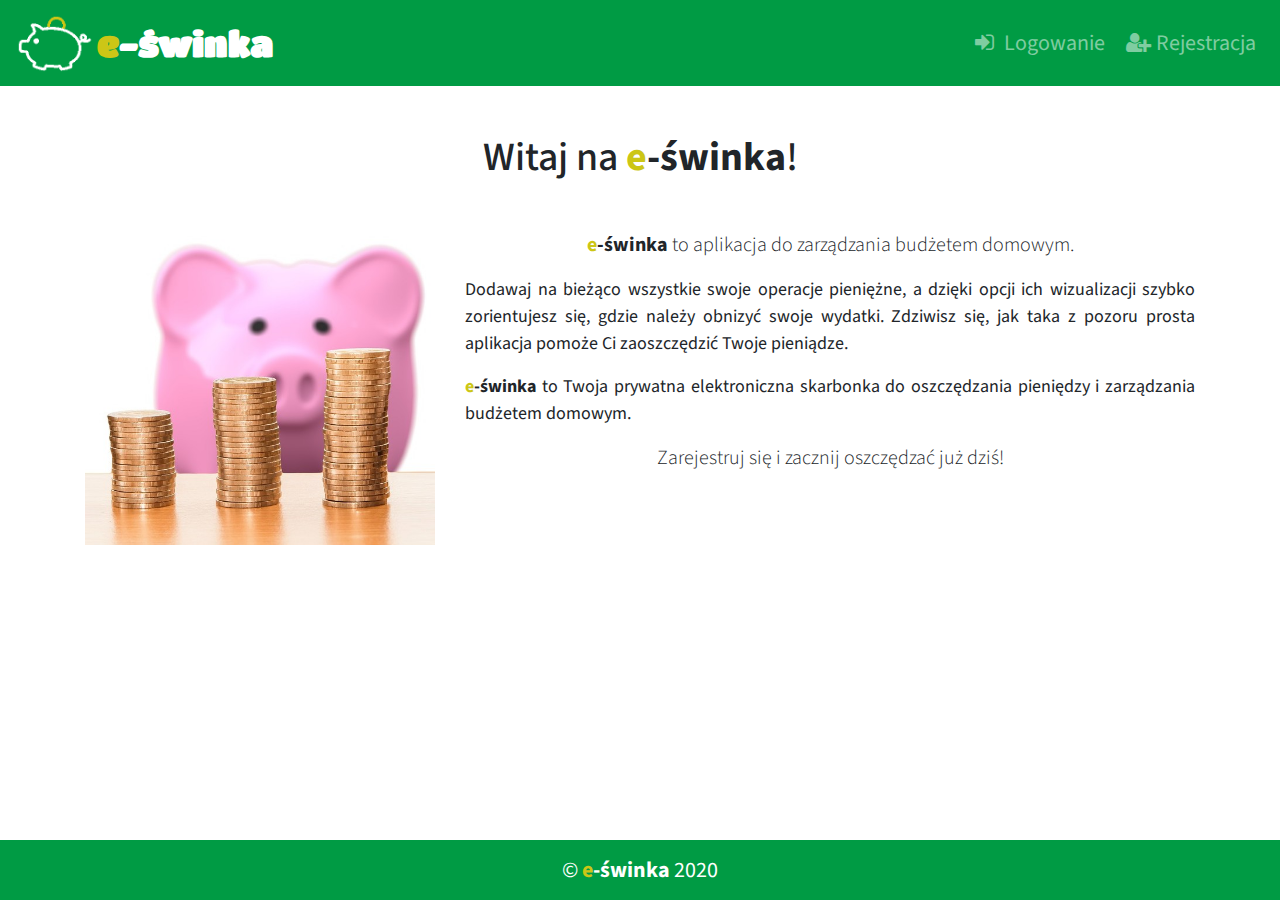
<file: index.html>
<!DOCTYPE html>
<html lang="pl">
	<head>
		<meta charset="utf-8"/>
		<meta name="viewport" content="width=device-width, initial-scale=1, shrink-to-fit=no">
		<meta http-equiv="X-UA-Compatible" content="IE=edge"/>
		
		<meta name="description" content="Aplikacja wspomagająca zarządzanie bużetem domowym."/>
		<meta name="keywords" content="oszczędzanie, pieniąze, bużet domowy, budżet, dom, wydatki, przychody, bilans, saldo"/>
		
		<link rel="stylesheet" href="https://stackpath.bootstrapcdn.com/bootstrap/4.4.1/css/bootstrap.min.css" integrity="sha384-Vkoo8x4CGsO3+Hhxv8T/Q5PaXtkKtu6ug5TOeNV6gBiFeWPGFN9MuhOf23Q9Ifjh" crossorigin="anonymous">
		<link rel="stylesheet" href="style.css"/>
		<link rel="stylesheet" href="css/fontello.css" type="text/css"/>
		
		<link href="https://fonts.googleapis.com/css?family=Source+Sans+Pro:400,700%7CTitan+One&display=swap&subset=latin-ext" rel="stylesheet">		
		<title>e-świnka</title>
	</head>
	
	<body>
		
		<nav class="navbar navbar-dark navbar-expand-sm navigation">
			<header>
				<a class="navbar-brand mr-5" href="index.html">
					<img src="img/piggy.png" height="60" alt="logo"><p class="align-middle"><span class="yellow">e</span>-świnka</p>
				</a>
			</header>
			
			<button class="navbar-toggler" type="button" data-toggle="collapse" data-target="#menu" aria-expanded="false" aria-label="Przełącznik nawigacji">
				<span class="navbar-toggler-icon"></span>
			</button>
			
			<div class="collapse navbar-collapse" id="menu">
				<div class="navbar-nav ml-auto">
					<a class="nav-item nav-link" href="login.html">
						<i class="icon-login"></i> Logowanie
					</a>
					
					<a class="nav-item nav-link" href="register.html">
						<i class="icon-user-plus"></i> Rejestracja
					</a>
				</div>
			</div>
		</nav>
		
		<main>
			<div class="container mt-5">
				<article>
					<header>
						<h1 class="text-center">Witaj na <span class="font-weight-bold"><span class="yellow">e</span>-świnka</span>!</h1>
					</header>
					
					<div class="row mt-5">
						<div class="col-md-4 mb-4 my-auto">
							<img src="img/piggy2.jpg" class="img-fluid" alt="piggy">
						</div>
					
						<div class="col-md-8">
							<p class="lead text-center"><span class="font-weight-bold"><span class="yellow">e</span>-świnka</span> to aplikacja do zarządzania budżetem domowym.</p>
						
							<p class="text-justify">Dodawaj na bieżąco wszystkie swoje operacje pieniężne, a dzięki opcji ich wizualizacji szybko zorientujesz się, gdzie należy obnizyć swoje wydatki. Zdziwisz się, jak taka z pozoru prosta aplikacja pomoże Ci zaoszczędzić Twoje pieniądze.</p>
							
							<p class="text-justify"><span class="font-weight-bold"><span class="yellow">e</span>-świnka</span> to Twoja prywatna elektroniczna skarbonka do oszczędzania pieniędzy i zarządzania budżetem domowym.</p>
							
							<p class="lead text-center">Zarejestruj się i zacznij oszczędzać już dziś!</p>
						</div>
						
					</div>
				</article>
				
			</div>
		</main>
		
		<footer class="footer navigation">
			&copy; <span class="font-weight-bold"><span class="yellow">e</span>-świnka</span> 2020
		</footer>
	
		<script src="https://code.jquery.com/jquery-3.4.1.slim.min.js" integrity="sha384-J6qa4849blE2+poT4WnyKhv5vZF5SrPo0iEjwBvKU7imGFAV0wwj1yYfoRSJoZ+n" crossorigin="anonymous"></script>
		<script src="https://cdn.jsdelivr.net/npm/popper.js@1.16.0/dist/umd/popper.min.js" integrity="sha384-Q6E9RHvbIyZFJoft+2mJbHaEWldlvI9IOYy5n3zV9zzTtmI3UksdQRVvoxMfooAo" crossorigin="anonymous"></script>
		<script src="https://stackpath.bootstrapcdn.com/bootstrap/4.4.1/js/bootstrap.min.js" integrity="sha384-wfSDF2E50Y2D1uUdj0O3uMBJnjuUD4Ih7YwaYd1iqfktj0Uod8GCExl3Og8ifwB6" crossorigin="anonymous"></script>
	</body>
</html>
</file>
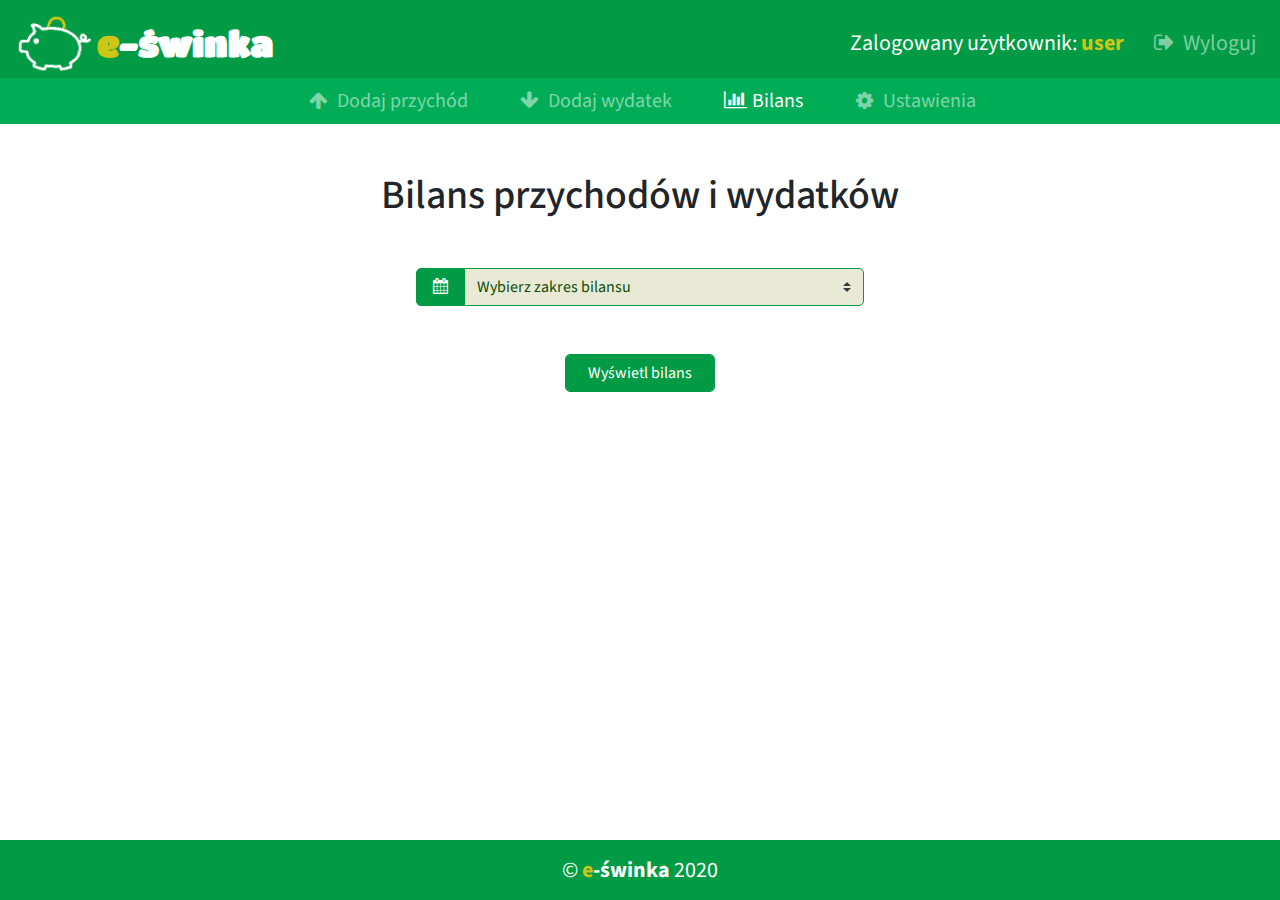
<file: balance.html>
<!DOCTYPE html>
<html lang="pl">
	<head>
		<meta charset="utf-8"/>
		<meta name="viewport" content="width=device-width, initial-scale=1, shrink-to-fit=no">
		<meta http-equiv="X-UA-Compatible" content="IE=edge"/>
		
		<meta name="description" content="Aplikacja wspomagająca zarządzanie bużetem domowym."/>
		<meta name="keywords" content="oszczędzanie, pieniąze, bużet domowy, budżet, dom, wydatki, przychody, bilans, saldo"/>
		
		<link rel="stylesheet" href="https://stackpath.bootstrapcdn.com/bootstrap/4.4.1/css/bootstrap.min.css" integrity="sha384-Vkoo8x4CGsO3+Hhxv8T/Q5PaXtkKtu6ug5TOeNV6gBiFeWPGFN9MuhOf23Q9Ifjh" crossorigin="anonymous">
		<link rel="stylesheet" href="style.css"/>
		<link rel="stylesheet" href="css/fontello.css" type="text/css"/>
		
		<link href="https://fonts.googleapis.com/css?family=Source+Sans+Pro:400,700%7CTitan+One&display=swap&subset=latin-ext" rel="stylesheet">		
		<title>e-świnka - bilans</title>
	</head>
	
	<body>
		
		<nav class="navbar navbar-dark navbar-expand-md navigation pb-0">
			<header>
				<a class="navbar-brand mr-5" href="index.html">
					<img src="img/piggy.png" height="60" alt="logo"><p class="align-middle"><span class="yellow">e</span>-świnka</p>
				</a>
			</header>
			
			<button class="navbar-toggler" type="button" data-toggle="collapse" data-target=".menu" aria-expanded="false" aria-label="Przełącznik nawigacji">
				<span class="navbar-toggler-icon"></span>
			</button>
			
			<div class="collapse navbar-collapse menu">
				<div class="navbar-nav ml-auto">
					<span class="nav-item my-auto mr-3 loogedUser">Zalogowany użytkownik: <span class="font-weight-bold yellow">user</span></span>
					
					<a class="nav-item nav-link" href="index.html">
						<i class="icon-logout"></i> Wyloguj
					</a>
				</div>
			</div>
		</nav>
		
		<nav class="navbar navbar-dark navbar-expand-md navigation2 py-0 py-md-2">	
			<div class="collapse navbar-collapse menu">
				<div class="navbar-nav mx-auto">
					<a class="nav-item nav-link mx-3" href="income.html">
						<i class="icon-up-big"></i> Dodaj przychód
					</a>
					<a class="nav-item nav-link mx-3" href="expense.html">
						<i class="icon-down-big"></i> Dodaj wydatek
					</a>
					<a class="nav-item nav-link mx-3 active disabled" href="balance.html">
						<i class="icon-chart-bar"></i> Bilans
					</a>
					<a class="nav-item nav-link mx-3" href="#">
						<i class="icon-cog"></i> Ustawienia
					</a>
				</div>
			</div>
		</nav>
		
		<main>
			<div class="container mt-5">
				<article>
					<header>
						<h1 class="text-center">Bilans przychodów i wydatków</h1>
					</header>
					
					<div class="container">
						<form method="post" enctype="application/x-www-form-urlencoded">
							<div class="row mt-5">
								<div class="col-12">
									<div class="input-group justify-content-center mb-5">
										<div class="input-group-prepend">
											<label class="input-group-text inputsPrepend" for="paymentOptions">
												<i class="icon-calendar"></i>
											</label>
										</div>
										
										<select class="custom-select inputs" id="paymentOptions" required>
											<option selected disabled value="">Wybierz zakres bilansu</option>
											<option>Bieżący miesiąc</option>
											<option>Poprzedni miesiąc</option>
											<option>Bieżący rok</option>
											<option data-toggle="modal" data-target="#customBalance">Niestandardowy</option>
										</select>
									</div>
									
									<div class="d-flex justify-content-center mb-5 d-inline-block">	
										<input type="submit" class="btn form-control inputs submitButtons" value="Wyświetl bilans">
									</div>
								</div>
							</div>
						</form>
						
						<div class="modal" id="customBalance" tabindex="-1" role="dialog">
							<div class="modal-dialog modal-dialog-centered" role="document">
								<div class="modal-content">
									<div class="modal-header navigation">
										<h2>Ustaw zakres bilansu</h2>
										
										<button type="button" class="close" data-dismiss="modal" aria-label="Zamknij">
											<span aria-hidden="true">x</span>
										</button>
									</div>
									
									<form method="post" enctype="application/x-www-form-urlencoded">
										<div class="modal-body">
											
												<div class="input-group justify-content-center my-5">
													<div class="input-group-prepend">
														<span class="input-group-text inputsPrepend">
															<i class="icon-calendar"></i>
														</span>
													</div>
													
													<input placeholder="Data początkowa(kliknij, aby ustawić)" class="textbox-n form-control inputs" type="text" onfocus="(this.type='date')" onblur="(this.type='text')" id="date1" required>
												</div>
												
												<div class="input-group justify-content-center mb-5">
													<div class="input-group-prepend">
														<span class="input-group-text inputsPrepend">
															<i class="icon-calendar"></i>
														</span>
													</div>
													
													<input placeholder="Data końcowa(kliknij, aby ustawić)" class="textbox-n form-control inputs" type="text" onfocus="(this.type='date')" onblur="(this.type='text')" id="date2" required>
												</div>
										</div>
										
										<div class="modal-footer">
											<input type="submit" class="btn form-control inputs submitButtons" value="Wyświetl bilans">
										
											<input type="reset" class="btn form-control inputs submitButtons bg-danger" style="border:none;" value="Wyczyść">
										</div>
									</form>
								</div>
							</div>
						</div>
					</div>
				</article>		
			</div>
		</main>
		
		<footer class="footer navigation">
			&copy; <span class="font-weight-bold"><span class="yellow">e</span>-świnka</span> 2020
		</footer>
	
		<script src="https://code.jquery.com/jquery-3.4.1.slim.min.js" integrity="sha384-J6qa4849blE2+poT4WnyKhv5vZF5SrPo0iEjwBvKU7imGFAV0wwj1yYfoRSJoZ+n" crossorigin="anonymous"></script>
		<script src="https://cdn.jsdelivr.net/npm/popper.js@1.16.0/dist/umd/popper.min.js" integrity="sha384-Q6E9RHvbIyZFJoft+2mJbHaEWldlvI9IOYy5n3zV9zzTtmI3UksdQRVvoxMfooAo" crossorigin="anonymous"></script>
		<script src="https://stackpath.bootstrapcdn.com/bootstrap/4.4.1/js/bootstrap.min.js" integrity="sha384-wfSDF2E50Y2D1uUdj0O3uMBJnjuUD4Ih7YwaYd1iqfktj0Uod8GCExl3Og8ifwB6" crossorigin="anonymous"></script>
	</body>
</html>
</file>
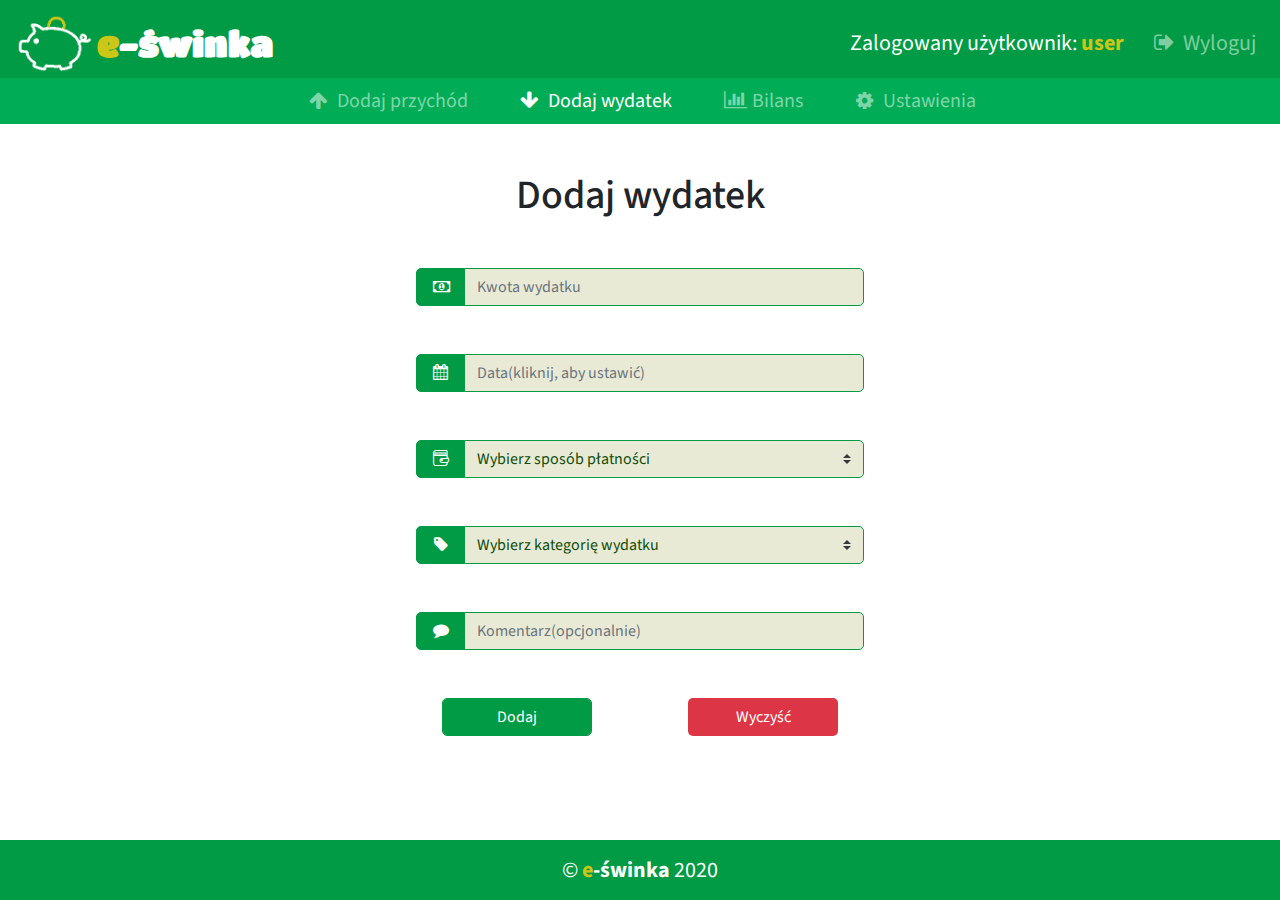
<file: expense.html>
<!DOCTYPE html>
<html lang="pl">
	<head>
		<meta charset="utf-8"/>
		<meta name="viewport" content="width=device-width, initial-scale=1, shrink-to-fit=no">
		<meta http-equiv="X-UA-Compatible" content="IE=edge"/>
		
		<meta name="description" content="Aplikacja wspomagająca zarządzanie bużetem domowym."/>
		<meta name="keywords" content="oszczędzanie, pieniąze, bużet domowy, budżet, dom, wydatki, przychody, bilans, saldo"/>
		
		<link rel="stylesheet" href="https://stackpath.bootstrapcdn.com/bootstrap/4.4.1/css/bootstrap.min.css" integrity="sha384-Vkoo8x4CGsO3+Hhxv8T/Q5PaXtkKtu6ug5TOeNV6gBiFeWPGFN9MuhOf23Q9Ifjh" crossorigin="anonymous">
		<link rel="stylesheet" href="style.css"/>
		<link rel="stylesheet" href="css/fontello.css" type="text/css"/>
		
		<link href="https://fonts.googleapis.com/css?family=Source+Sans+Pro:400,700%7CTitan+One&display=swap&subset=latin-ext" rel="stylesheet">		
		<title>e-świnka - dodaj wydatek</title>
	</head>
	
	<body>
		
		<nav class="navbar navbar-dark navbar-expand-md navigation pb-0">
			<header>
				<a class="navbar-brand mr-5" href="index.html">
					<img src="img/piggy.png" height="60" alt="logo"><p class="align-middle"><span class="yellow">e</span>-świnka</p>
				</a>
			</header>
			
			<button class="navbar-toggler" type="button" data-toggle="collapse" data-target=".menu" aria-expanded="false" aria-label="Przełącznik nawigacji">
				<span class="navbar-toggler-icon"></span>
			</button>
			
			<div class="collapse navbar-collapse menu">
				<div class="navbar-nav ml-auto">
					<span class="nav-item my-auto mr-3 loogedUser">Zalogowany użytkownik: <span class="font-weight-bold yellow">user</span></span>
					
					<a class="nav-item nav-link" href="index.html">
						<i class="icon-logout"></i> Wyloguj
					</a>
				</div>
			</div>
		</nav>
		
		<nav class="navbar navbar-dark navbar-expand-md navigation2 py-0 py-md-2">	
			<div class="collapse navbar-collapse menu">
				<div class="navbar-nav mx-auto">
					<a class="nav-item nav-link mx-3" href="income.html">
						<i class="icon-up-big"></i> Dodaj przychód
					</a>
					<a class="nav-item nav-link mx-3 active disabled" href="expense.html">
						<i class="icon-down-big"></i> Dodaj wydatek
					</a>
					<a class="nav-item nav-link mx-3" href="balance.html">
						<i class="icon-chart-bar"></i> Bilans
					</a>
					<a class="nav-item nav-link mx-3" href="#">
						<i class="icon-cog"></i> Ustawienia
					</a>
				</div>
			</div>
		</nav>
		
		<main>
			<div class="container mt-5">
				<article>
					<header>
						<h1 class="text-center">Dodaj wydatek</h1>
					</header>
					
					<div class="container">
						<form method="post" enctype="application/x-www-form-urlencoded">
							<div class="row mt-5">
								<div class="col-12">
									<div class="input-group justify-content-center mb-5">
										<div class="input-group-prepend">
											<span class="input-group-text inputsPrepend">
												<i class="icon-money"></i>
											</span>
										</div>
										
										<input type="number" class="form-control inputs" placeholder="Kwota wydatku" step="0.01" min="0.01" required>
									</div>
									
									<div class="input-group justify-content-center mb-5">
										<div class="input-group-prepend">
											<span class="input-group-text inputsPrepend">
												<i class="icon-calendar"></i>
											</span>
										</div>
										
										<input placeholder="Data(kliknij, aby ustawić)" class="textbox-n form-control inputs" type="text" onfocus="(this.type='date')" onblur="(this.type='text')" id="date" required>
									</div>
									
									<div class="input-group justify-content-center mb-5">
										<div class="input-group-prepend">
											<label class="input-group-text inputsPrepend" for="paymentOptions">
												<i class="icon-wallet"></i>
											</label>
										</div>
										
										<select class="custom-select inputs" id="paymentOptions" required>
											<option selected disabled value="">Wybierz sposób płatności</option>
											<option>Gotówka</option>
											<option>Przelew</option>
											<option>Karta kredytowa</option>
											<option>Karta debetowa</option>
										</select>
									</div>
								
									<div class="input-group justify-content-center mb-5">
										<div class="input-group-prepend">
											<label class="input-group-text inputsPrepend" for="category">
												<i class="icon-tag"></i>
											</label>
										</div>
										
										<select class="custom-select inputs" id="category" required>
											<option selected disabled value="">Wybierz kategorię wydatku</option>
											<option>Jedzenie</option>
											<option>Mieszkanie</option>
											<option>Transport</option>
											<option>Telekomunikacja</option>
											<option>Opieka zdrowotna</option>
											<option>Ubranie</option>
											<option>Higiena</option>
											<option>Dzieci</option>
											<option>Rozrywka</option>
											<option>Wycieczka</option>
											<option>Szkolenia</option>
											<option>Książki</option>
											<option>Oszczędności</option>
											<option>Na złotą jesień, czyli emeryturę</option>
											<option>Spłata długów</option>
											<option>Darowizna</option>
											<option>Inne wydatki</option>
										</select>
									</div>
									
									<div class="input-group justify-content-center mb-5">
										<div class="input-group-prepend">
											<span class="input-group-text inputsPrepend">
												<i class="icon-comment"></i>
											</span>
										</div>
										
										<textarea class="form-control inputs" maxlength="40" placeholder="Komentarz(opcjonalnie)"></textarea>
									</div>
									
									<div class="d-flex justify-content-center mb-5 d-inline-block">	
										<input type="submit" class="btn form-control inputs submitButtons mr-5" value="Dodaj">
										
										<input type="reset" class="btn form-control inputs submitButtons bg-danger ml-5" style="border:none;" value="Wyczyść">
									</div>
								</div>
							</div>
						</form>
					</div>
				</article>		
			</div>
		</main>
		
		<footer class="footer navigation">
			&copy; <span class="font-weight-bold"><span class="yellow">e</span>-świnka</span> 2020
		</footer>
	
		<script src="https://code.jquery.com/jquery-3.4.1.slim.min.js" integrity="sha384-J6qa4849blE2+poT4WnyKhv5vZF5SrPo0iEjwBvKU7imGFAV0wwj1yYfoRSJoZ+n" crossorigin="anonymous"></script>
		<script src="https://cdn.jsdelivr.net/npm/popper.js@1.16.0/dist/umd/popper.min.js" integrity="sha384-Q6E9RHvbIyZFJoft+2mJbHaEWldlvI9IOYy5n3zV9zzTtmI3UksdQRVvoxMfooAo" crossorigin="anonymous"></script>
		<script src="https://stackpath.bootstrapcdn.com/bootstrap/4.4.1/js/bootstrap.min.js" integrity="sha384-wfSDF2E50Y2D1uUdj0O3uMBJnjuUD4Ih7YwaYd1iqfktj0Uod8GCExl3Og8ifwB6" crossorigin="anonymous"></script>
	</body>
</html>
</file>
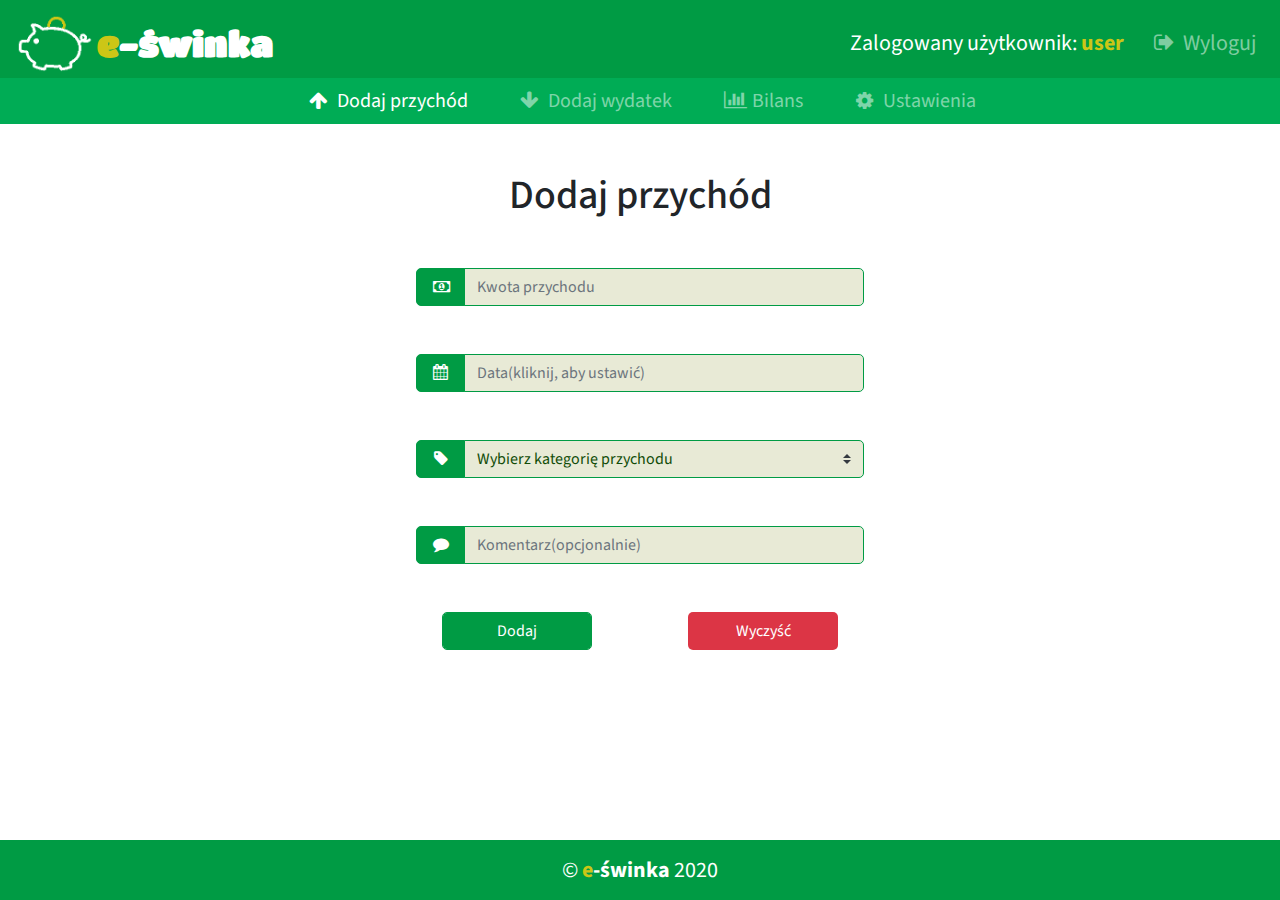
<file: income.html>
<!DOCTYPE html>
<html lang="pl">
	<head>
		<meta charset="utf-8"/>
		<meta name="viewport" content="width=device-width, initial-scale=1, shrink-to-fit=no">
		<meta http-equiv="X-UA-Compatible" content="IE=edge"/>
		
		<meta name="description" content="Aplikacja wspomagająca zarządzanie bużetem domowym."/>
		<meta name="keywords" content="oszczędzanie, pieniąze, bużet domowy, budżet, dom, wydatki, przychody, bilans, saldo"/>
		
		<link rel="stylesheet" href="https://stackpath.bootstrapcdn.com/bootstrap/4.4.1/css/bootstrap.min.css" integrity="sha384-Vkoo8x4CGsO3+Hhxv8T/Q5PaXtkKtu6ug5TOeNV6gBiFeWPGFN9MuhOf23Q9Ifjh" crossorigin="anonymous">
		<link rel="stylesheet" href="style.css"/>
		<link rel="stylesheet" href="css/fontello.css" type="text/css"/>
		
		<link href="https://fonts.googleapis.com/css?family=Source+Sans+Pro:400,700%7CTitan+One&display=swap&subset=latin-ext" rel="stylesheet">
				
		<title>e-świnka - dodaj przychód</title>
	</head>
	
	<body>
		
		<nav class="navbar navbar-dark navbar-expand-md navigation pb-0">
			<header>
				<a class="navbar-brand mr-5" href="index.html">
					<img src="img/piggy.png" height="60" alt="logo"><p class="align-middle"><span class="yellow">e</span>-świnka</p>
				</a>
			</header>
			
			<button class="navbar-toggler" type="button" data-toggle="collapse" data-target=".menu" aria-expanded="false" aria-label="Przełącznik nawigacji">
				<span class="navbar-toggler-icon"></span>
			</button>
			
			<div class="collapse navbar-collapse menu">
				<div class="navbar-nav ml-auto">
					<span class="nav-item my-auto mr-3 loogedUser">Zalogowany użytkownik: <span class="font-weight-bold yellow">user</span></span>
					
					<a class="nav-item nav-link" href="index.html">
						<i class="icon-logout"></i> Wyloguj
					</a>
				</div>
			</div>
		</nav>
		
		<nav class="navbar navbar-dark navbar-expand-md navigation2 py-0 py-md-2">	
			<div class="collapse navbar-collapse menu">
				<div class="navbar-nav mx-auto">
					<a class="nav-item nav-link mx-3 active disabled" href="income.html">
						<i class="icon-up-big"></i> Dodaj przychód
					</a>
					<a class="nav-item nav-link mx-3" href="expense.html">
						<i class="icon-down-big"></i> Dodaj wydatek
					</a>
					<a class="nav-item nav-link mx-3" href="balance.html">
						<i class="icon-chart-bar"></i> Bilans
					</a>
					<a class="nav-item nav-link mx-3" href="#">
						<i class="icon-cog"></i> Ustawienia
					</a>
				</div>
			</div>
		</nav>
		
		<main>
			<div class="container mt-5">
				<article>
					<header>
						<h1 class="text-center">Dodaj przychód</h1>
					</header>
					
					<div class="container">
						<form method="post" enctype="application/x-www-form-urlencoded">
							<div class="row mt-5">
								<div class="col-12">
									<div class="input-group justify-content-center mb-5">
										<div class="input-group-prepend">
											<span class="input-group-text inputsPrepend">
												<i class="icon-money"></i>
											</span>
										</div>
										
										<input type="number" class="form-control inputs" placeholder="Kwota przychodu" step="0.01" min="0.01" required>
									</div>
									
									<div class="input-group justify-content-center mb-5">
										<div class="input-group-prepend">
											<span class="input-group-text inputsPrepend">
												<i class="icon-calendar"></i>
											</span>
										</div>
										
										<input placeholder="Data(kliknij, aby ustawić)" class="textbox-n form-control inputs" type="text" onfocus="(this.type='date')" onblur="(this.type='text')" id="date" required>
									</div>
									
									<div class="input-group justify-content-center mb-5">
										<div class="input-group-prepend">
											<label class="input-group-text inputsPrepend" for="paymentOptions">
												<i class="icon-tag"></i>
											</label>
										</div>
										
										<select class="custom-select inputs" id="paymentOptions" required>
											<option selected disabled value="">Wybierz kategorię przychodu</option>
											<option>Wynagrodzenie</option>
											<option>Odsetki bankowe</option>
											<option>Sprzedaż na Allegro</option>
											<option>Inne</option>
										</select>
									</div>
									
									<div class="input-group justify-content-center mb-5">
										<div class="input-group-prepend">
											<span class="input-group-text inputsPrepend">
												<i class="icon-comment"></i>
											</span>
										</div>
										
										<textarea class="form-control inputs" maxlength="40" placeholder="Komentarz(opcjonalnie)"></textarea>
									</div>
									
									<div class="d-flex justify-content-center mb-5 d-inline-block">	
										<input type="submit" class="btn form-control inputs submitButtons mr-5" value="Dodaj">
										
										<input type="reset" class="btn form-control inputs submitButtons bg-danger ml-5" style="border:none;" value="Wyczyść">
									</div>
								</div>
							</div>
						</form>
					</div>
				</article>		
			</div>
		</main>
		
		<footer class="footer navigation">
			&copy; <span class="font-weight-bold"><span class="yellow">e</span>-świnka</span> 2020
		</footer>
	
		<script src="https://code.jquery.com/jquery-3.4.1.slim.min.js" integrity="sha384-J6qa4849blE2+poT4WnyKhv5vZF5SrPo0iEjwBvKU7imGFAV0wwj1yYfoRSJoZ+n" crossorigin="anonymous"></script>
		<script src="https://cdn.jsdelivr.net/npm/popper.js@1.16.0/dist/umd/popper.min.js" integrity="sha384-Q6E9RHvbIyZFJoft+2mJbHaEWldlvI9IOYy5n3zV9zzTtmI3UksdQRVvoxMfooAo" crossorigin="anonymous"></script>
		<script src="https://stackpath.bootstrapcdn.com/bootstrap/4.4.1/js/bootstrap.min.js" integrity="sha384-wfSDF2E50Y2D1uUdj0O3uMBJnjuUD4Ih7YwaYd1iqfktj0Uod8GCExl3Og8ifwB6" crossorigin="anonymous"></script>
	</body>
</html>
</file>
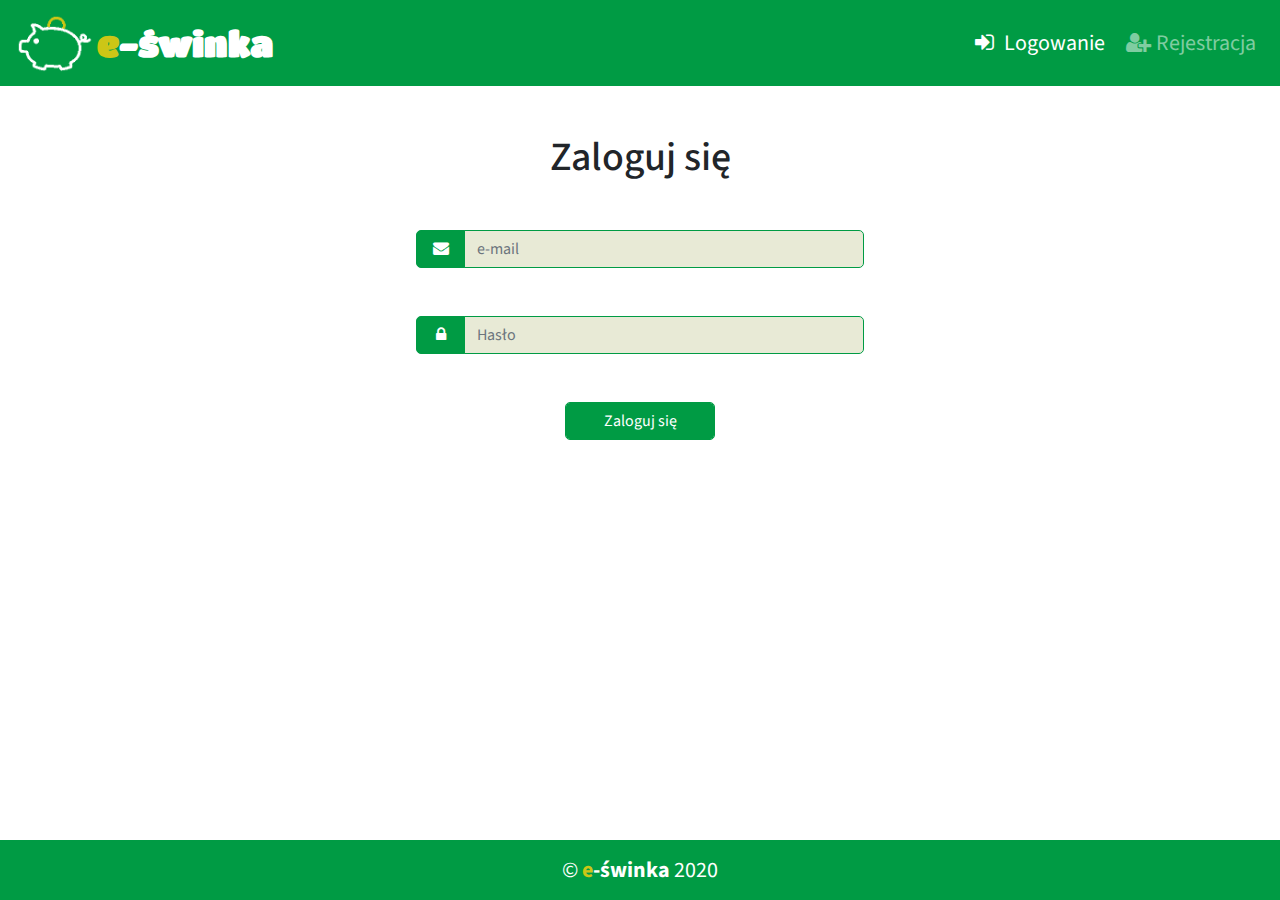
<file: login.html>
<!DOCTYPE html>
<html lang="pl">
	<head>
		<meta charset="utf-8"/>
		<meta name="viewport" content="width=device-width, initial-scale=1, shrink-to-fit=no">
		<meta http-equiv="X-UA-Compatible" content="IE=edge"/>
		
		<meta name="description" content="Aplikacja wspomagająca zarządzanie bużetem domowym."/>
		<meta name="keywords" content="oszczędzanie, pieniąze, bużet domowy, budżet, dom, wydatki, przychody, bilans, saldo"/>
		
		<link rel="stylesheet" href="https://stackpath.bootstrapcdn.com/bootstrap/4.4.1/css/bootstrap.min.css" integrity="sha384-Vkoo8x4CGsO3+Hhxv8T/Q5PaXtkKtu6ug5TOeNV6gBiFeWPGFN9MuhOf23Q9Ifjh" crossorigin="anonymous">
		<link rel="stylesheet" href="style.css"/>
		<link rel="stylesheet" href="css/fontello.css" type="text/css"/>
		
		<link href="https://fonts.googleapis.com/css?family=Source+Sans+Pro:400,700%7CTitan+One&display=swap&subset=latin-ext" rel="stylesheet">		
		<title>e-świnka - logowanie</title>
	</head>
	
	<body>
		
		<nav class="navbar navbar-dark navbar-expand-sm navigation">
			<header>
				<a class="navbar-brand mr-5" href="index.html">
					<img src="img/piggy.png" height="60" alt="logo"><p class="align-middle"><span class="yellow">e</span>-świnka</p>
				</a>
			</header>
			
			<button class="navbar-toggler" type="button" data-toggle="collapse" data-target="#menu" aria-expanded="false" aria-label="Przełącznik nawigacji">
				<span class="navbar-toggler-icon"></span>
			</button>
			
			<div class="collapse navbar-collapse" id="menu">
				<div class="navbar-nav ml-auto">
					<a class="nav-item nav-link active disabled" href="login.html">
						<i class="icon-login"></i> Logowanie
					</a>
					
					<a class="nav-item nav-link" href="register.html">
						<i class="icon-user-plus"></i> Rejestracja
					</a>
				</div>
			</div>
		</nav>
		
		<main>
			<div class="container mt-5">
				<article>
					<header>
						<h1 class="text-center">Zaloguj się</h1>
					</header>
					
					<div class="container">
						<form method="post" enctype="application/x-www-form-urlencoded">
							<div class="row mt-5">
								<div class="col-12">
									<div class="input-group justify-content-center mb-5">
										<div class="input-group-prepend">
											<span class="input-group-text inputsPrepend">
												<i class="icon-mail-alt"></i>
											</span>
										</div>
										
										<input type="email" class="form-control inputs" placeholder="e-mail" required>
									</div>
									
									<div class="input-group justify-content-center mb-5">
										<div class="input-group-prepend">
											<span class="input-group-text inputsPrepend">
												<i class="icon-lock"></i>
											</span>
										</div>
										
										<input type="password" class="form-control inputs" placeholder="Hasło" required>
									</div>
									
									<div class="input-group justify-content-center mb-5">	
										<input type="submit" class="btn form-control inputs submitButtons" value="Zaloguj się">
									</div>
								</div>
							</div>
						</form>
					</div>
					
				</article>
				
			</div>
		</main>
		
		<footer class="footer navigation">
			&copy; <span class="font-weight-bold"><span class="yellow">e</span>-świnka</span> 2020
		</footer>
	
		<script src="https://code.jquery.com/jquery-3.4.1.slim.min.js" integrity="sha384-J6qa4849blE2+poT4WnyKhv5vZF5SrPo0iEjwBvKU7imGFAV0wwj1yYfoRSJoZ+n" crossorigin="anonymous"></script>
		<script src="https://cdn.jsdelivr.net/npm/popper.js@1.16.0/dist/umd/popper.min.js" integrity="sha384-Q6E9RHvbIyZFJoft+2mJbHaEWldlvI9IOYy5n3zV9zzTtmI3UksdQRVvoxMfooAo" crossorigin="anonymous"></script>
		<script src="https://stackpath.bootstrapcdn.com/bootstrap/4.4.1/js/bootstrap.min.js" integrity="sha384-wfSDF2E50Y2D1uUdj0O3uMBJnjuUD4Ih7YwaYd1iqfktj0Uod8GCExl3Og8ifwB6" crossorigin="anonymous"></script>
	</body>
</html>
</file>
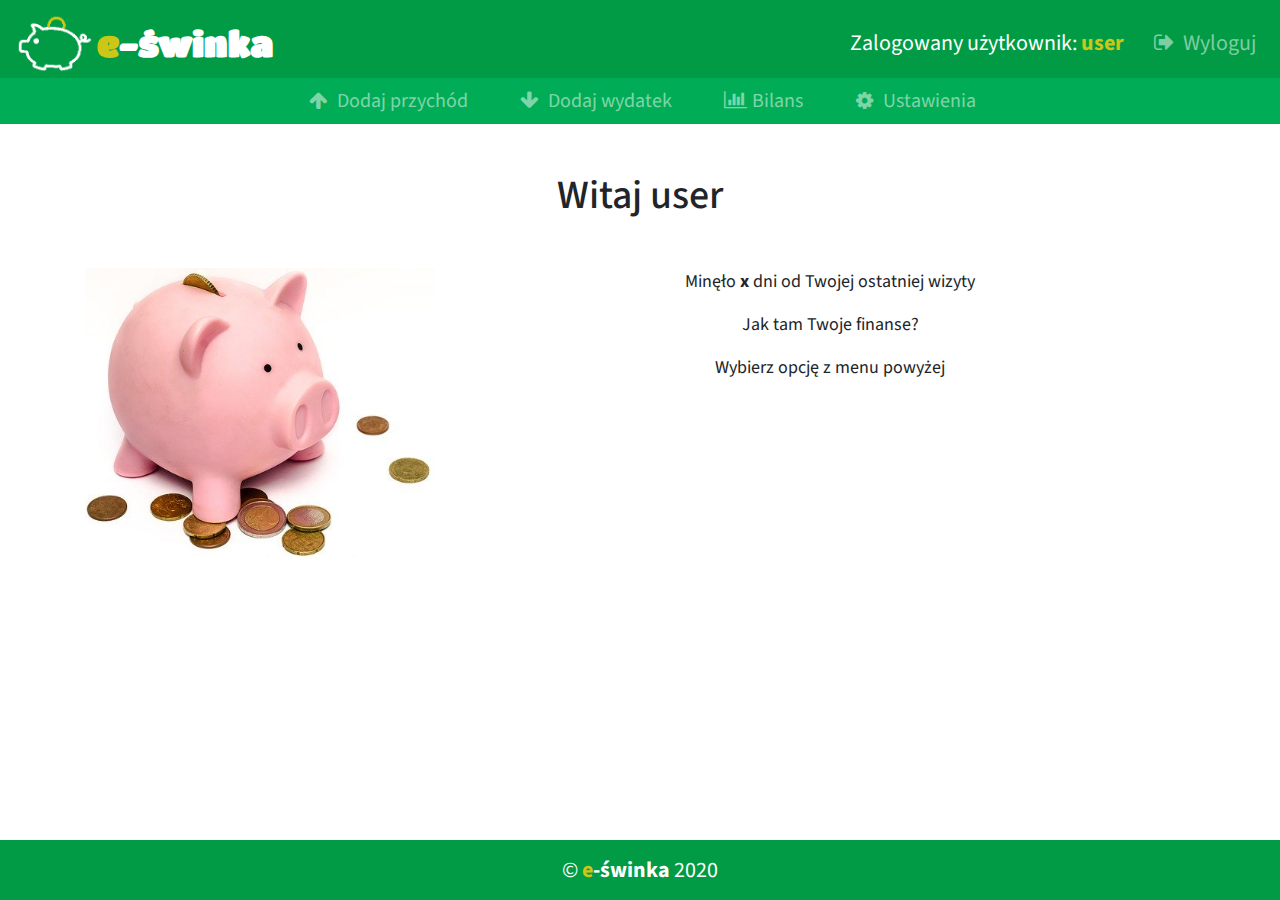
<file: main.html>
<!DOCTYPE html>
<html lang="pl">
	<head>
		<meta charset="utf-8"/>
		<meta name="viewport" content="width=device-width, initial-scale=1, shrink-to-fit=no">
		<meta http-equiv="X-UA-Compatible" content="IE=edge"/>
		
		<meta name="description" content="Aplikacja wspomagająca zarządzanie bużetem domowym."/>
		<meta name="keywords" content="oszczędzanie, pieniąze, bużet domowy, budżet, dom, wydatki, przychody, bilans, saldo"/>
		
		<link rel="stylesheet" href="https://stackpath.bootstrapcdn.com/bootstrap/4.4.1/css/bootstrap.min.css" integrity="sha384-Vkoo8x4CGsO3+Hhxv8T/Q5PaXtkKtu6ug5TOeNV6gBiFeWPGFN9MuhOf23Q9Ifjh" crossorigin="anonymous">
		<link rel="stylesheet" href="style.css"/>
		<link rel="stylesheet" href="css/fontello.css" type="text/css"/>
		
		<link href="https://fonts.googleapis.com/css?family=Source+Sans+Pro:400,700%7CTitan+One&display=swap&subset=latin-ext" rel="stylesheet">		
		<title>e-świnka</title>
	</head>
	
	<body>
		
		<nav class="navbar navbar-dark navbar-expand-md navigation pb-0">
			<header>
				<a class="navbar-brand mr-5" href="index.html">
					<img src="img/piggy.png" height="60" alt="logo"><p class="align-middle"><span class="yellow">e</span>-świnka</p>
				</a>
			</header>
			
			<button class="navbar-toggler" type="button" data-toggle="collapse" data-target=".menu" aria-expanded="false" aria-label="Przełącznik nawigacji">
				<span class="navbar-toggler-icon"></span>
			</button>
			
			<div class="collapse navbar-collapse menu">
				<div class="navbar-nav ml-auto">
					<span class="nav-item my-auto mr-3 loogedUser">Zalogowany użytkownik: <span class="font-weight-bold yellow">user</span></span>
					
					<a class="nav-item nav-link" href="main.html">
						<i class="icon-logout"></i> Wyloguj
					</a>
				</div>
			</div>
		</nav>
		
		<nav class="navbar navbar-dark navbar-expand-md navigation2 py-0 py-md-2">	
			<div class="collapse navbar-collapse menu">
				<div class="navbar-nav mx-auto">
					<a class="nav-item nav-link mx-3" href="income.html">
						<i class="icon-up-big"></i> Dodaj przychód
					</a>
					<a class="nav-item nav-link mx-3" href="expense.html">
						<i class="icon-down-big"></i> Dodaj wydatek
					</a>
					<a class="nav-item nav-link mx-3" href="balance.html">
						<i class="icon-chart-bar"></i> Bilans
					</a>
					<a class="nav-item nav-link mx-3" href="#">
						<i class="icon-cog"></i> Ustawienia
					</a>
				</div>
			</div>
		</nav>
		
		<main>
			<div class="container mt-5">
				<article>
					<header>
						<h1 class="text-center">Witaj user</h1>
					</header>
					
					<div class="row mt-5">
						<div class="col-md-4 mb-4 my-auto">
							<img src="img/piggy3.jpg" class="img-fluid" alt="piggy">
						</div>
					
						<div class="col-md-8">
						
							<p class="text-center">Minęło <strong>x</strong> dni od Twojej ostatniej wizyty</p>
							
							<p class="text-center">Jak tam Twoje finanse?</p>
							
							<p class="text-center">Wybierz opcję z menu powyżej</p>
						</div>
						
					</div>
				</article>
				
			</div>
		</main>
		
		<footer class="footer navigation">
			&copy; <span class="font-weight-bold"><span class="yellow">e</span>-świnka</span> 2020
		</footer>
	
		<script src="https://code.jquery.com/jquery-3.4.1.slim.min.js" integrity="sha384-J6qa4849blE2+poT4WnyKhv5vZF5SrPo0iEjwBvKU7imGFAV0wwj1yYfoRSJoZ+n" crossorigin="anonymous"></script>
		<script src="https://cdn.jsdelivr.net/npm/popper.js@1.16.0/dist/umd/popper.min.js" integrity="sha384-Q6E9RHvbIyZFJoft+2mJbHaEWldlvI9IOYy5n3zV9zzTtmI3UksdQRVvoxMfooAo" crossorigin="anonymous"></script>
		<script src="https://stackpath.bootstrapcdn.com/bootstrap/4.4.1/js/bootstrap.min.js" integrity="sha384-wfSDF2E50Y2D1uUdj0O3uMBJnjuUD4Ih7YwaYd1iqfktj0Uod8GCExl3Og8ifwB6" crossorigin="anonymous"></script>
	</body>
</html>
</file>
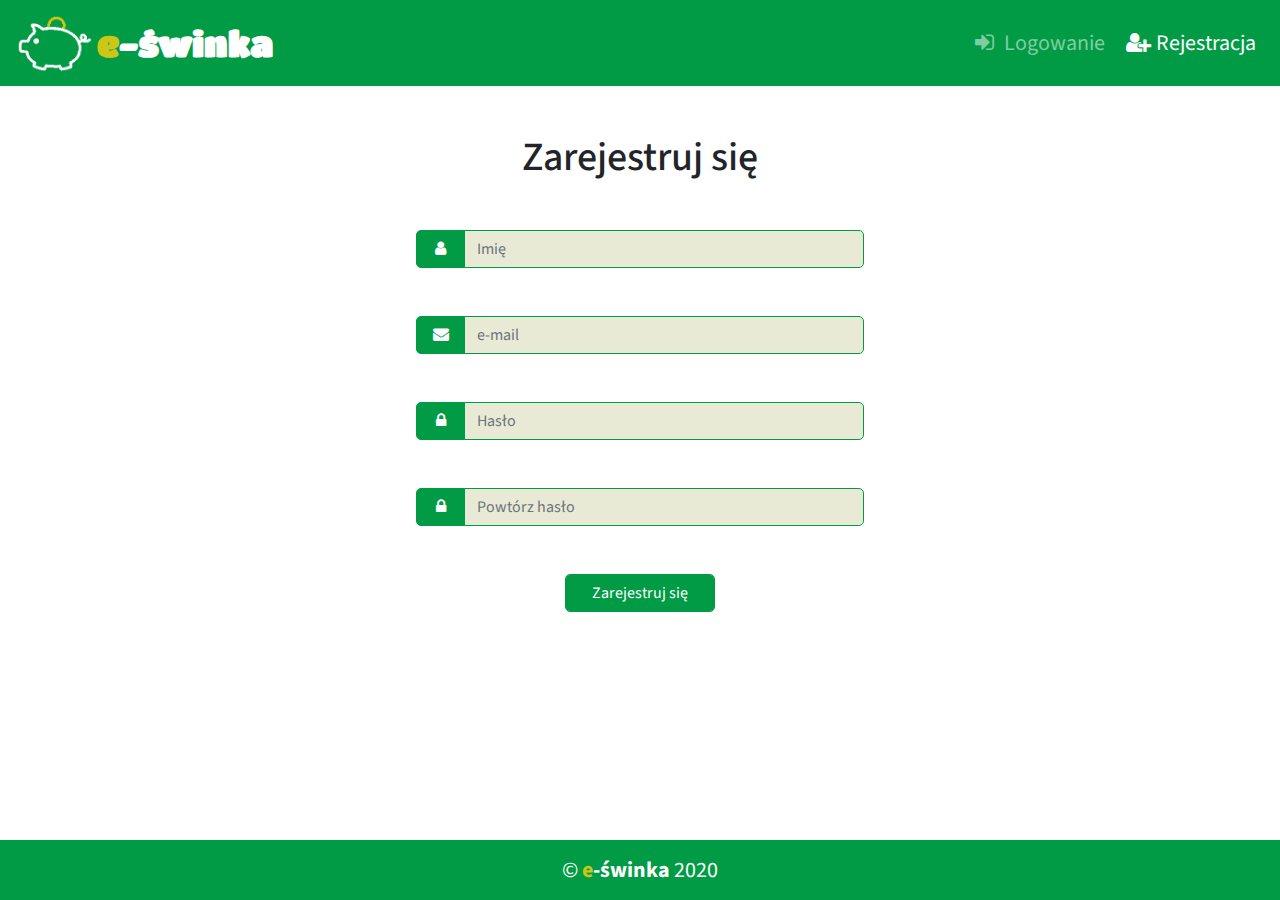
<file: register.html>
<!DOCTYPE html>
<html lang="pl">
	<head>
		<meta charset="utf-8"/>
		<meta name="viewport" content="width=device-width, initial-scale=1, shrink-to-fit=no">
		<meta http-equiv="X-UA-Compatible" content="IE=edge"/>
		
		<meta name="description" content="Aplikacja wspomagająca zarządzanie bużetem domowym."/>
		<meta name="keywords" content="oszczędzanie, pieniąze, bużet domowy, budżet, dom, wydatki, przychody, bilans, saldo"/>
		
		<link rel="stylesheet" href="https://stackpath.bootstrapcdn.com/bootstrap/4.4.1/css/bootstrap.min.css" integrity="sha384-Vkoo8x4CGsO3+Hhxv8T/Q5PaXtkKtu6ug5TOeNV6gBiFeWPGFN9MuhOf23Q9Ifjh" crossorigin="anonymous">
		<link rel="stylesheet" href="style.css"/>
		<link rel="stylesheet" href="css/fontello.css" type="text/css"/>
		
		<link href="https://fonts.googleapis.com/css?family=Source+Sans+Pro:400,700%7CTitan+One&display=swap&subset=latin-ext" rel="stylesheet">		
		<title>e-świnka - rejestracja</title>
	</head>
	
	<body>
		
		<nav class="navbar navbar-dark navbar-expand-sm navigation">
			<header>
				<a class="navbar-brand mr-5" href="index.html">
					<img src="img/piggy.png" height="60" alt="logo"><p class="align-middle"><span class="yellow">e</span>-świnka</p>
				</a>
			</header>
			
			<button class="navbar-toggler" type="button" data-toggle="collapse" data-target="#menu" aria-expanded="false" aria-label="Przełącznik nawigacji">
				<span class="navbar-toggler-icon"></span>
			</button>
			
			<div class="collapse navbar-collapse" id="menu">
				<div class="navbar-nav ml-auto">
					<a class="nav-item nav-link" href="login.html">
						<i class="icon-login"></i> Logowanie
					</a>
					
					<a class="nav-item nav-link active disabled" href="register.html">
						<i class="icon-user-plus"></i> Rejestracja
					</a>
				</div>
			</div>
		</nav>
		
		<main>
			<div class="container mt-5">
				<article>
					<header>
						<h1 class="text-center">Zarejestruj się</h1>
					</header>
					
					<div class="container">
						<form method="post" enctype="application/x-www-form-urlencoded">
							<div class="row mt-5">
								<div class="col-12">
									<div class="input-group justify-content-center mb-5">
										<div class="input-group-prepend">
											<span class="input-group-text inputsPrepend">
												<i class="icon-user"></i>
											</span>
										</div>
										
										<input type="text" class="form-control inputs" placeholder="Imię" required>
									</div>
									
									<div class="input-group justify-content-center mb-5">
										<div class="input-group-prepend">
											<span class="input-group-text inputsPrepend">
												<i class="icon-mail-alt"></i>
											</span>
										</div>
										
										<input type="email" class="form-control inputs" placeholder="e-mail" required>
									</div>
									
									<div class="input-group justify-content-center mb-5">
										<div class="input-group-prepend">
											<span class="input-group-text inputsPrepend">
												<i class="icon-lock"></i>
											</span>
										</div>
										
										<input type="password" class="form-control inputs" placeholder="Hasło" required>
									</div>
									
									<div class="input-group justify-content-center mb-5">
										<div class="input-group-prepend">
											<span class="input-group-text inputsPrepend">
												<i class="icon-lock"></i>
											</span>
										</div>
										
										<input type="password" class="form-control inputs" placeholder="Powtórz hasło" required>
									</div>
									
									<div class="input-group justify-content-center mb-5">	
										<input type="submit" class="btn form-control inputs submitButtons" value="Zarejestruj się">
									</div>
								</div>
							</div>
						</form>
					</div>
					
				</article>
				
			</div>
		</main>
		
		<footer class="footer navigation">
			&copy; <span class="font-weight-bold"><span class="yellow">e</span>-świnka</span> 2020
		</footer>
	
		<script src="https://code.jquery.com/jquery-3.4.1.slim.min.js" integrity="sha384-J6qa4849blE2+poT4WnyKhv5vZF5SrPo0iEjwBvKU7imGFAV0wwj1yYfoRSJoZ+n" crossorigin="anonymous"></script>
		<script src="https://cdn.jsdelivr.net/npm/popper.js@1.16.0/dist/umd/popper.min.js" integrity="sha384-Q6E9RHvbIyZFJoft+2mJbHaEWldlvI9IOYy5n3zV9zzTtmI3UksdQRVvoxMfooAo" crossorigin="anonymous"></script>
		<script src="https://stackpath.bootstrapcdn.com/bootstrap/4.4.1/js/bootstrap.min.js" integrity="sha384-wfSDF2E50Y2D1uUdj0O3uMBJnjuUD4Ih7YwaYd1iqfktj0Uod8GCExl3Og8ifwB6" crossorigin="anonymous"></script>
	</body>
</html>
</file>
<file: style.css>
html 
{
  position: relative;
  min-height: 100%;
}

body
{
	font-family: 'Source Sans Pro', sans-serif;
	font-size: 18px;
}

.navigation
{
	background-color: #009b44;
	font-size: 22px;
	color: white;
	text-align: center;
}

.navigation2
{
	background-color: #00ac55;
	font-size: 20px;
	text-align: center;
}

.navbar-nav a
{
	padding-top: 0;
	padding-bottom: 0;
}

.navbar-brand
{
	font-family: 'Titan One', cursive;
	font-size: 35px;
	font-weight: 700;
}

.dropdown-menu
{
	border: none;
}

.dropdown-item
{
	color: rgba(255,255,255,.5) !important;
}

.dropdown-item:hover
{
	background-color: inherit;
	color: rgba(255,255,255,.75) !important;
}

@media (min-width: 401px) and (max-width: 500px)
{
	.dateRange
	{
		font-size: 32px;
	}
}

@media (max-width: 400px)
{
	.dateRange
	{
		font-size: 26px;
	}
}

.row
{
	padding-bottom: 92px;
}

.yellow
{
	color: #ccc616;
}

a p
{
	display: inline-block;
	margin: 0;
}

.inputs,
.inputsPrepend
{
	max-width: 400px;
	color: #124D09;
	box-sizing: border-box;
	border: 1px solid #009b44;
	border-radius: 5px;
	background-color: #e8ead6;
}

.maxWidth
{
	max-width: 436px;
}

.inputsPrepend
{
	background-color: #009b44;
	color: white;
}

input[type=submit],
input[type=button],
input[type=reset],
input[type=submit]:focus
{
	background-color: #009b44;
	color: white;
	max-width: 436px;
}

input[type=text]:focus,
input[type=password]:focus,
input[type=email]:focus,
input[type=date]:focus,
input[type=number]:focus,
textarea:focus
{
	background-color: #e8ead6 !important;
}

.inputs:focus
{
	border: 1px solid #009b44;
	-webkit-box-shadow: 0px 0px 8px 0px rgba(18,77,9,0.85);
	-moz-box-shadow: 0px 0px 8px 0px rgba(18,77,9,0.85);
	box-shadow: 0px 0px 8px 0px rgba(18,77,9,0.85);
}

textarea
{
	height: 38px !important;
	resize: none;
}

.submitButtons
{
	max-width: 150px !important;
}

table, th, td
{
	border-color: #005700 !important;
}

thead
{
	background-color: #00ac55;
}

tbody
{
	background-color: #e8ead6;
}

.close
{
	text-shadow: none;
	color: white;
}

.close:hover
{
	opacity: .75;
	color: inherit;
}

.footer 
{
  position: absolute;
  bottom: 0;
  width: 100%;
  height: 60px;
  line-height: 60px;
}
</file>
<file: css/fontello.css>
@font-face {
  font-family: 'fontello';
  src: url('../font/fontello.eot?40615546');
  src: url('../font/fontello.eot?40615546#iefix') format('embedded-opentype'),
       url('../font/fontello.woff2?40615546') format('woff2'),
       url('../font/fontello.woff?40615546') format('woff'),
       url('../font/fontello.ttf?40615546') format('truetype'),
       url('../font/fontello.svg?40615546#fontello') format('svg');
  font-weight: normal;
  font-style: normal;
}
/* Chrome hack: SVG is rendered more smooth in Windozze. 100% magic, uncomment if you need it. */
/* Note, that will break hinting! In other OS-es font will be not as sharp as it could be */
/*
@media screen and (-webkit-min-device-pixel-ratio:0) {
  @font-face {
    font-family: 'fontello';
    src: url('../font/fontello.svg?40615546#fontello') format('svg');
  }
}
*/
 
 [class^="icon-"]:before, [class*=" icon-"]:before {
  font-family: "fontello";
  font-style: normal;
  font-weight: normal;
  speak: none;
 
  display: inline-block;
  text-decoration: inherit;
  width: 1em;
  margin-right: .2em;
  text-align: center;
  /* opacity: .8; */
 
  /* For safety - reset parent styles, that can break glyph codes*/
  font-variant: normal;
  text-transform: none;
 
  /* fix buttons height, for twitter bootstrap */
  line-height: 1em;
 
  /* Animation center compensation - margins should be symmetric */
  /* remove if not needed */
  margin-left: .2em;
 
  /* you can be more comfortable with increased icons size */
  /* font-size: 120%; */
 
  /* Font smoothing. That was taken from TWBS */
  -webkit-font-smoothing: antialiased;
  -moz-osx-font-smoothing: grayscale;
 
  /* Uncomment for 3D effect */
  /* text-shadow: 1px 1px 1px rgba(127, 127, 127, 0.3); */
}
 
.icon-user:before { content: '\e800'; } /* '' */
.icon-login:before { content: '\e801'; } /* '' */
.icon-lock:before { content: '\e802'; } /* '' */
.icon-plus:before { content: '\e803'; } /* '' */
.icon-down-big:before { content: '\e804'; } /* '' */
.icon-up-big:before { content: '\e805'; } /* '' */
.icon-calendar:before { content: '\e806'; } /* '' */
.icon-tag:before { content: '\e807'; } /* '' */
.icon-wallet:before { content: '\e808'; } /* '' */
.icon-comment:before { content: '\e809'; } /* '' */
.icon-chart-bar:before { content: '\e80a'; } /* '' */
.icon-cog:before { content: '\e80b'; } /* '' */
.icon-logout:before { content: '\e80c'; } /* '' */
.icon-money:before { content: '\f0d6'; } /* '' */
.icon-mail-alt:before { content: '\f0e0'; } /* '' */
.icon-user-plus:before { content: '\f234'; } /* '' */
</file>
